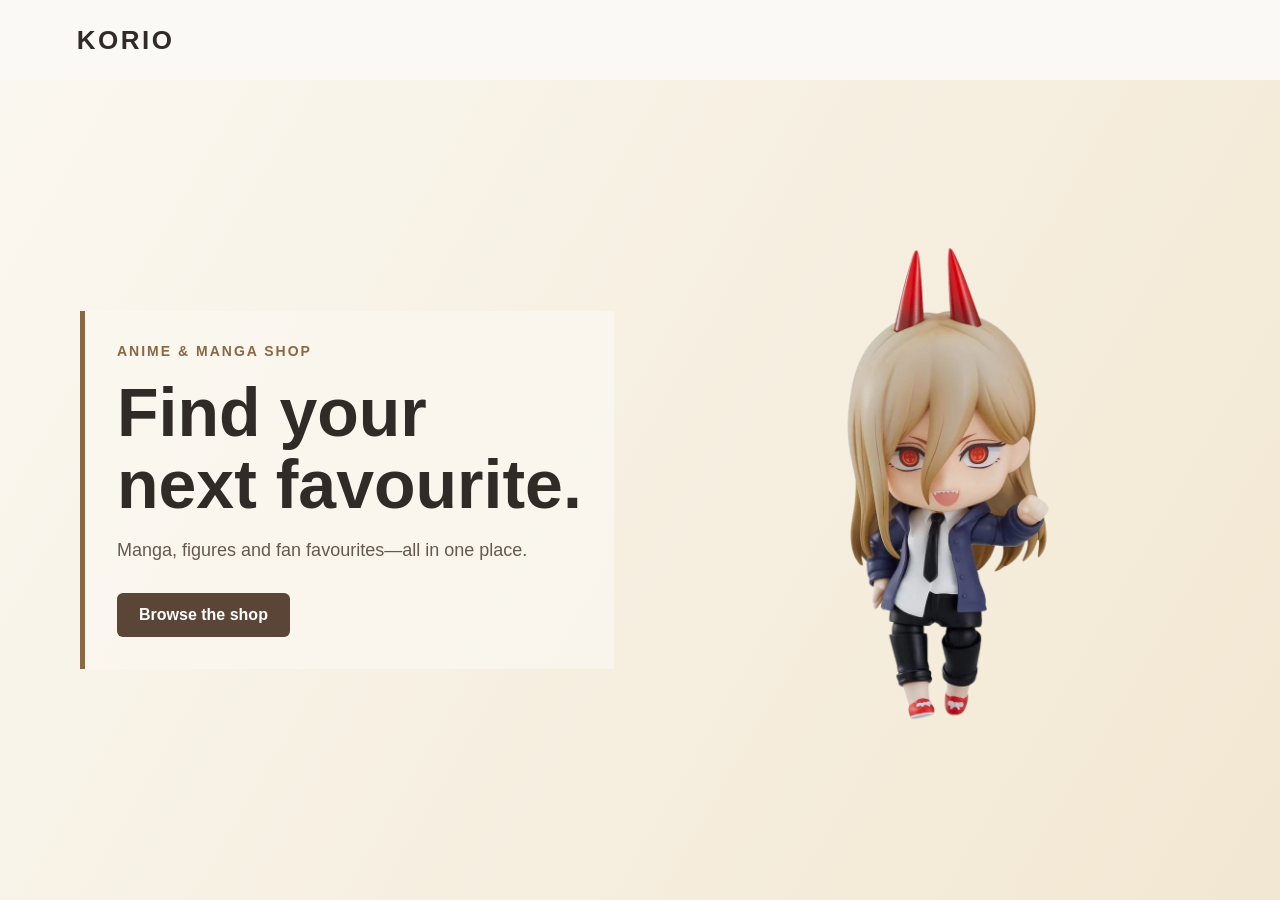
<file: index.html>
<!DOCTYPE html>
<html lang="en">
<head>
  <meta charset="utf-8">
  <meta name="viewport" content="width=device-width, initial-scale=1">
  <meta http-equiv="refresh" content="0; url=/Webshop/index.html">
  <title>Korio Webshop</title>
</head>
<body>
  <p>Opening the <a href="/Webshop/index.html">Korio webshop</a>…</p>
  <script>
    window.location.replace("/Webshop/index.html");
  </script>
</body>
</html>
</file>
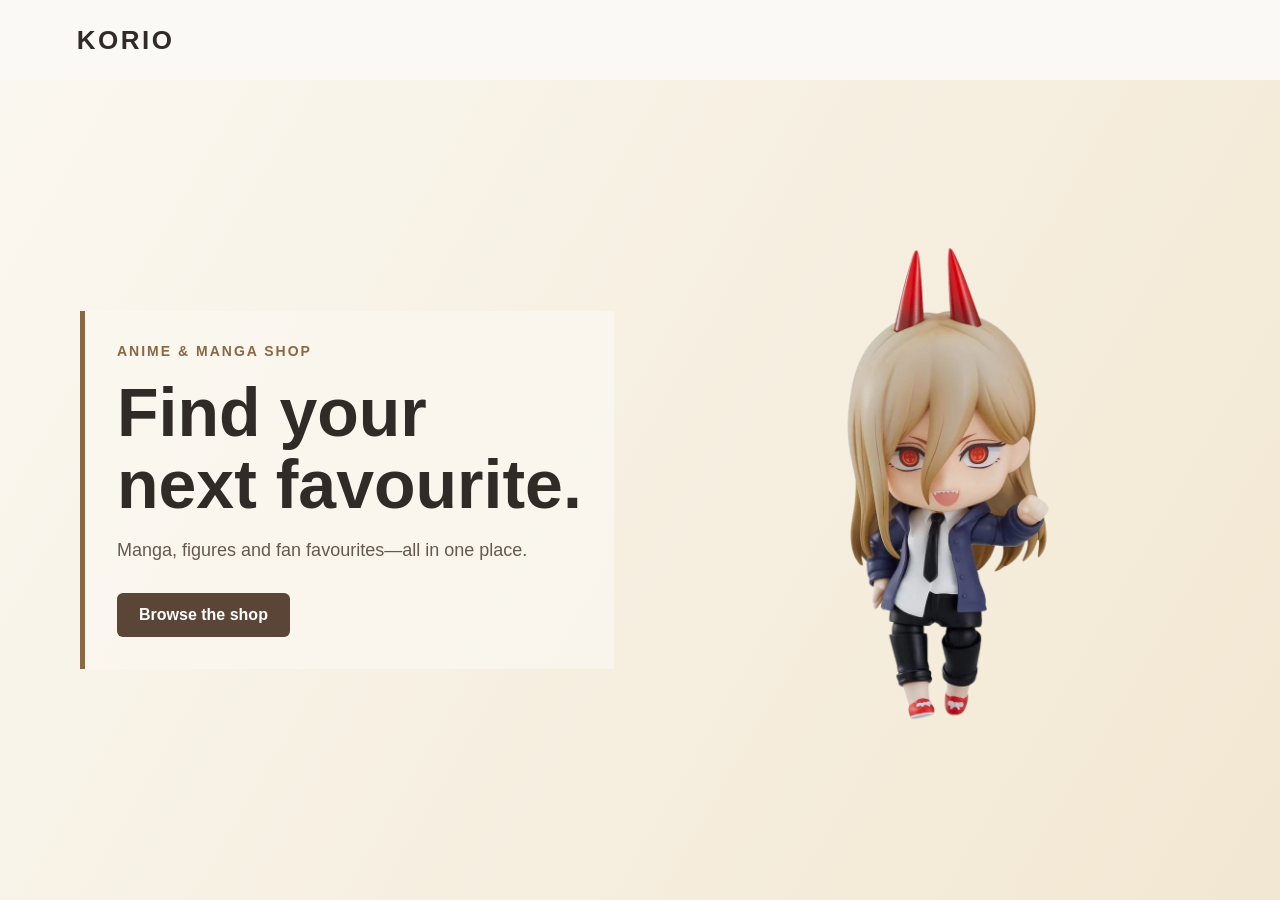
<file: Webshop/index.html>
<!DOCTYPE html>
<html lang="en">
<head>
  <meta charset="utf-8">
  <meta name="viewport" content="width=device-width, initial-scale=1">
  <title>Korio | Anime & Manga Shop</title>
  <link rel="stylesheet" href="style.css">
</head>
<body class="home-page">
  <header class="header home-header">
    <a href="index.html" class="home-brand" aria-label="Korio home">KORIO</a>
  </header>
  <main class="home-main">
    <section class="home-intro" aria-labelledby="home-title">
      <p class="home-eyebrow">ANIME & MANGA SHOP</p>
      <h1 id="home-title">Find your next favourite.</h1>
      <p class="home-description">Manga, figures and fan favourites—all in one place.</p>
      <a class="home-shop-button" href="shop.html">Browse the shop</a>
    </section>
    <img class="home-image" src="img/power.png" alt="Power">
  </main>
</body>
</html>
</file>
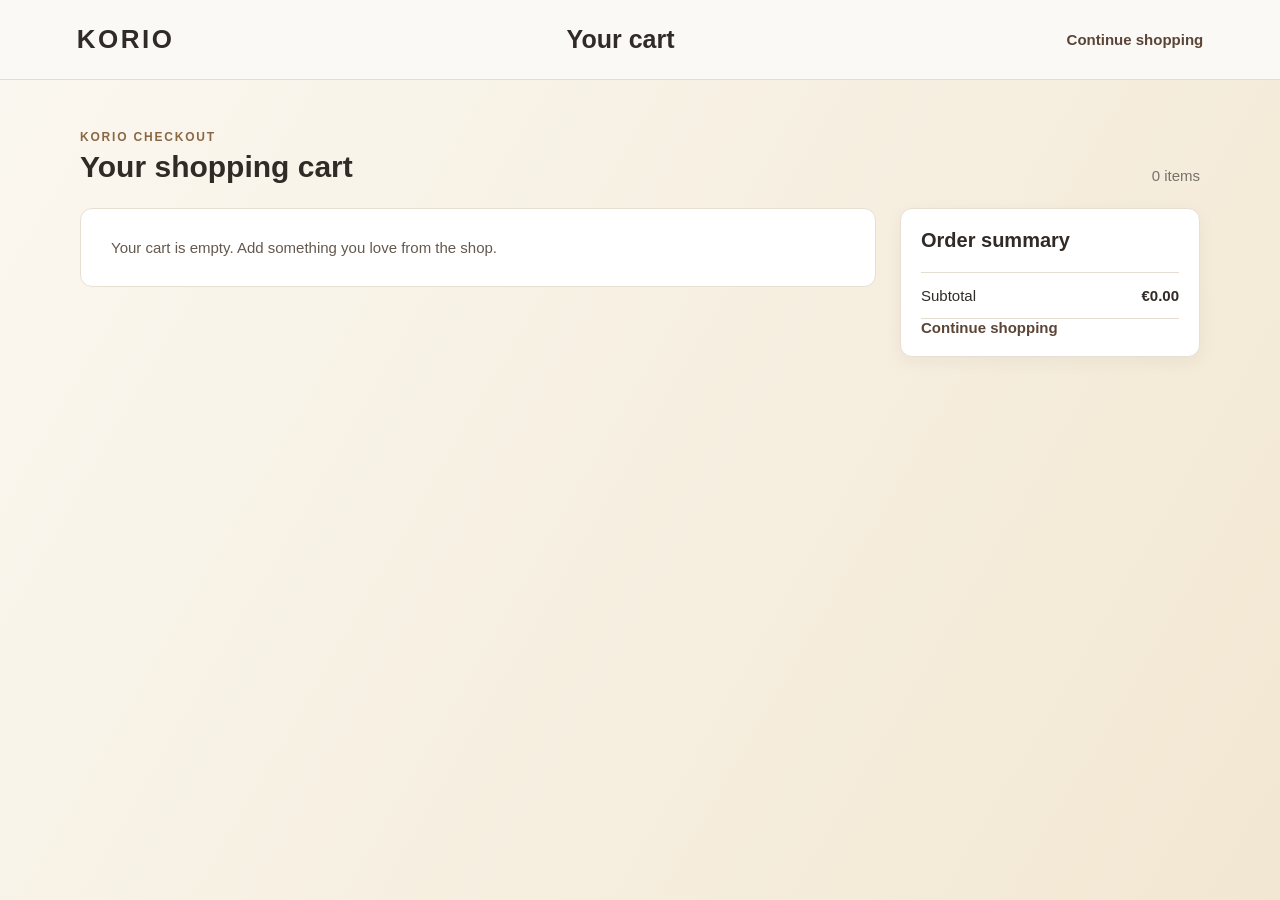
<file: Webshop/cart.html>
<!DOCTYPE html>
<html lang="en">
<head>
    <meta charset="UTF-8">
    <meta name="viewport" content="width=device-width, initial-scale=1.0">
    <link rel="stylesheet" href="stylee.css">
    <script src="products.js" defer></script>
    <script src="cart.js" defer></script>
    <title>Your cart | Korio</title>
</head>
<body>
<header class="header">
    <a class="header__logo-link" href="index.html" aria-label="Back to Korio homepage">KORIO</a>
    <h1 class="headerTitle">Your cart</h1>
    <a class="continue-shopping" href="shop.html">Continue shopping</a>
</header>
<main class="cart-page">
    <div class="cart-heading">
      <div>
        <p class="cart-eyebrow">KORIO CHECKOUT</p>
        <h2>Your shopping cart</h2>
      </div>
      <span id="cart-item-count">0 items</span>
    </div>
    <div class="cart-layout">
      <section id="cart-items" class="cart-items" aria-label="Items in your cart"></section>
      <aside class="cart-summary" aria-label="Order summary">
        <h2>Order summary</h2>
        <div class="summary-line">
          <span>Subtotal</span>
          <strong id="cart-total">€0.00</strong>
        </div>
        <a class="summary-continue" href="shop.html">Continue shopping</a>
      </aside>
    </div>
</main>
</body>
</html>
</file>
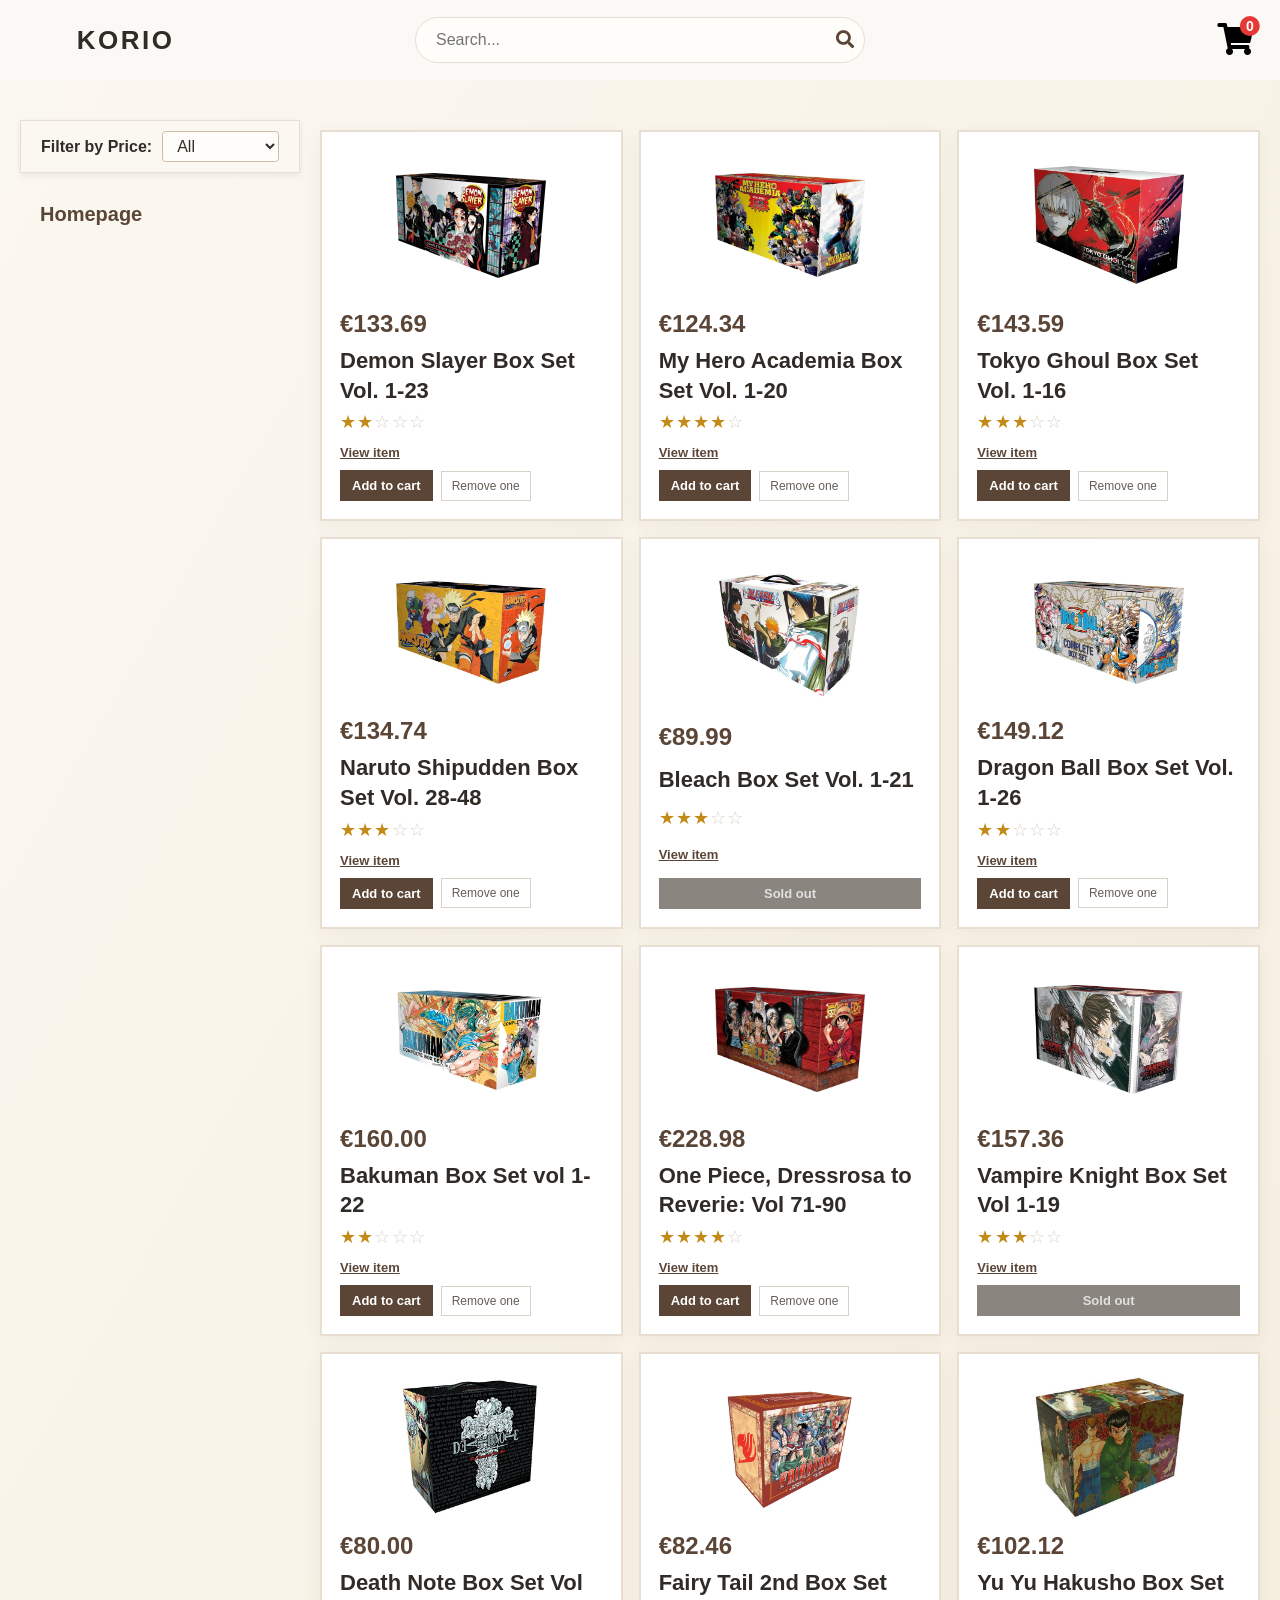
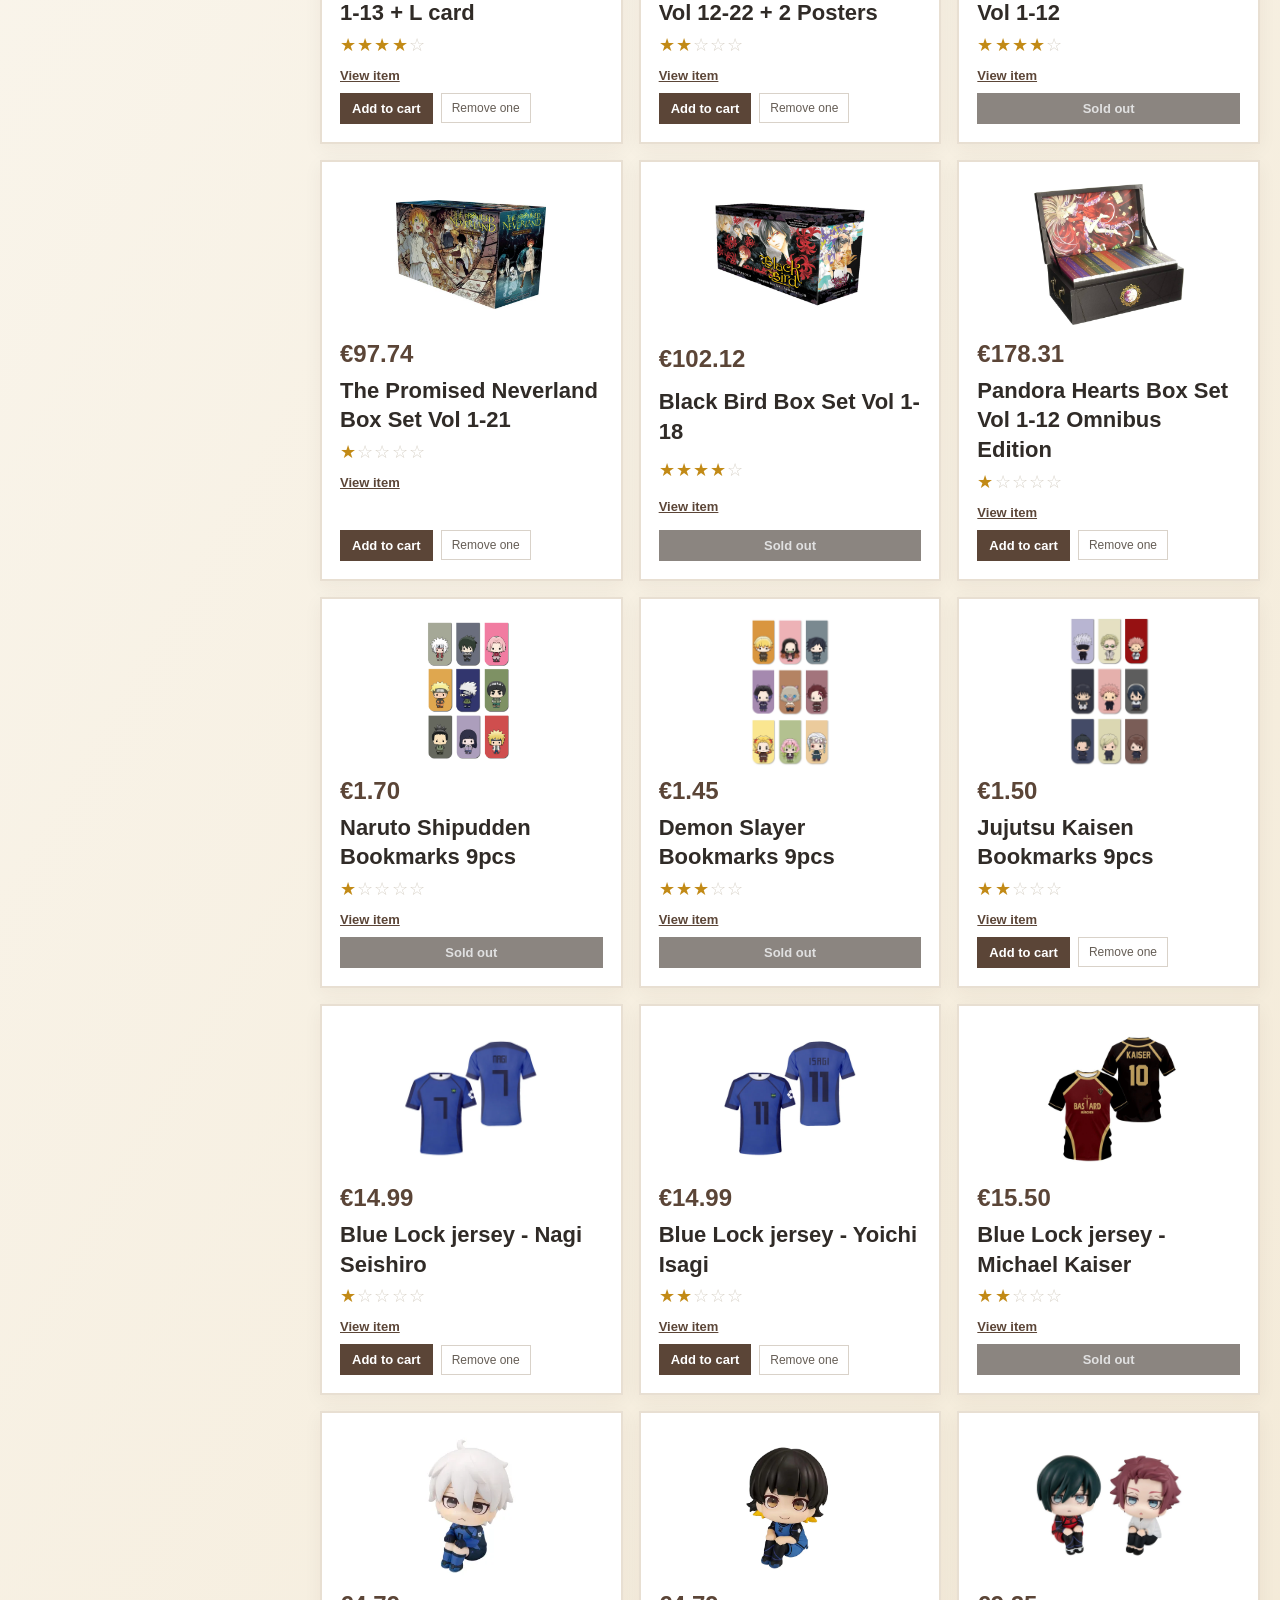
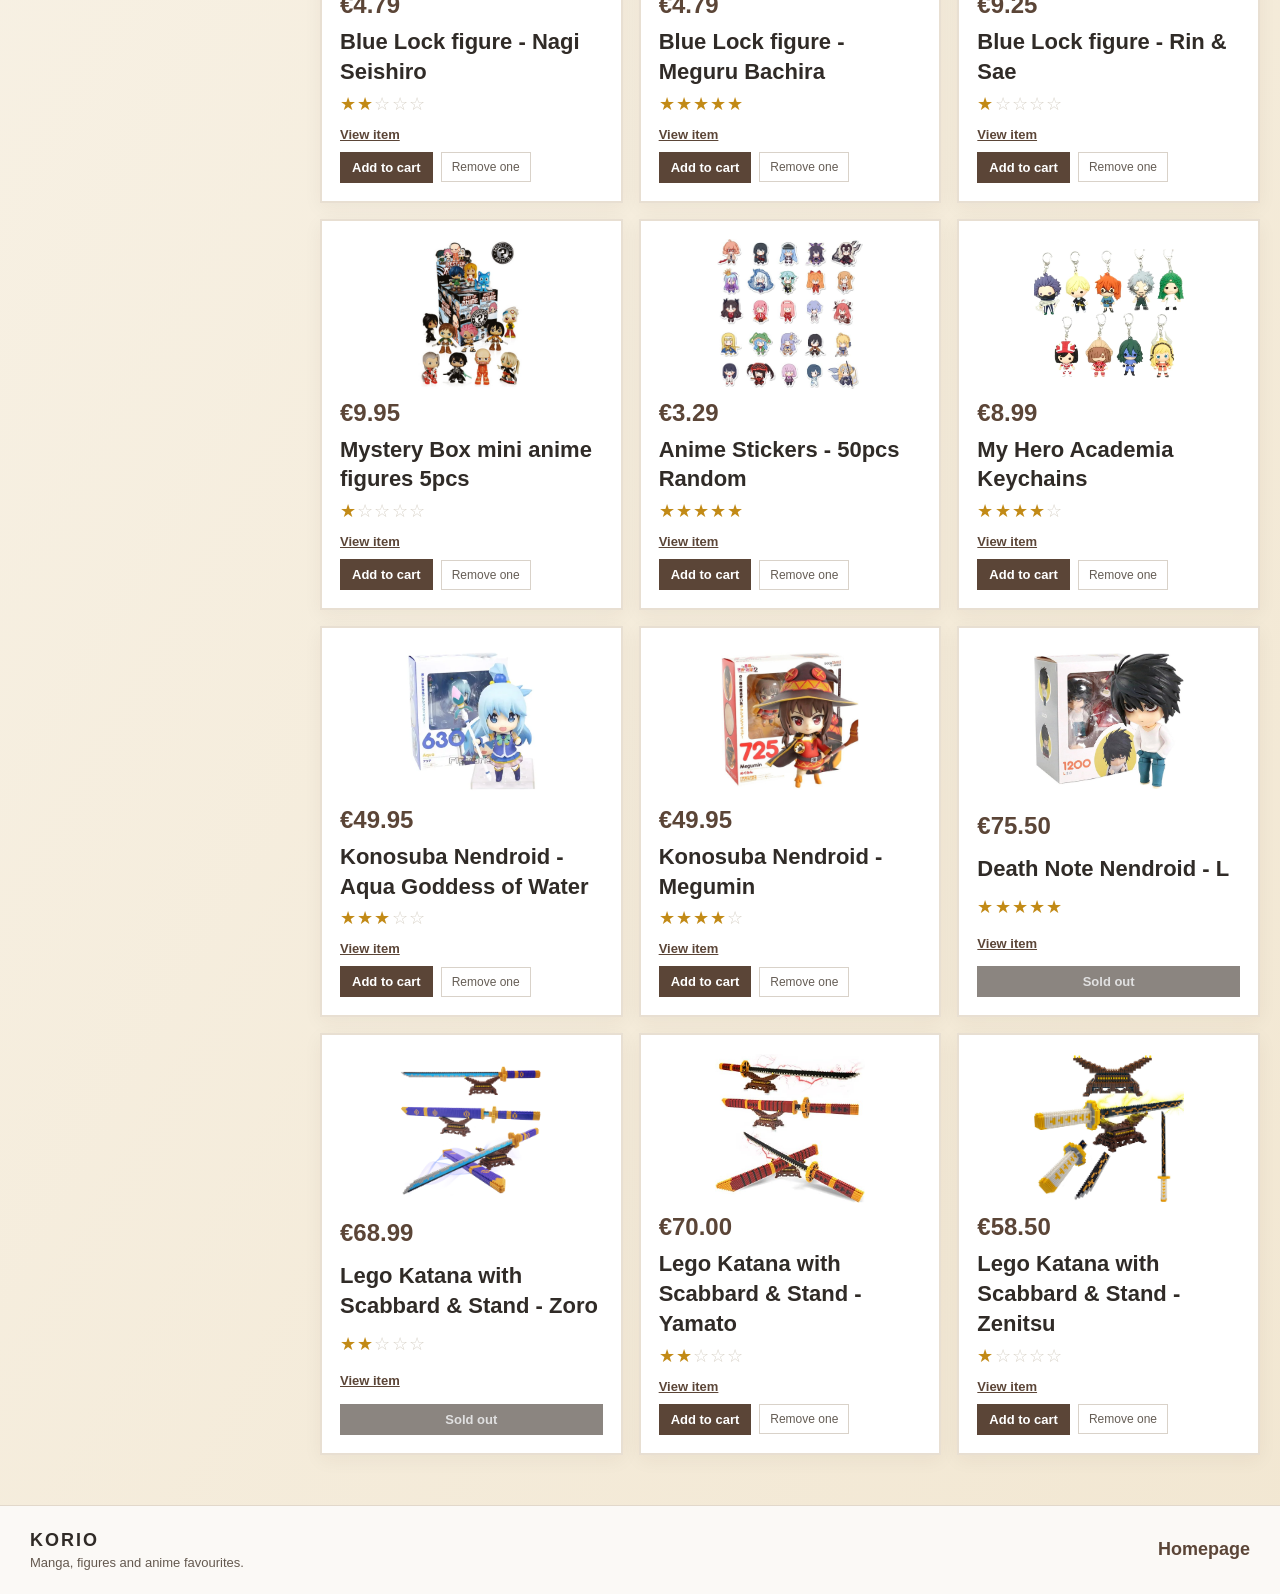
<file: Webshop/shop.html>
<!DOCTYPE html>
<html lang="en">
<head>
  <meta charset="utf-8" />
  <meta content="width=device-width, initial-scale=1" name="viewport" />
  <title>Webshop Korio</title>
  <link rel="stylesheet" href="style.css">
  <script src="products.js" defer></script>
  <script src="main.js" defer></script>
  <link rel="stylesheet" href="https://cdnjs.cloudflare.com/ajax/libs/font-awesome/5.15.3/css/all.min.css" />
</head>
<body>
  <header class="header shop-header">
    <a class="shop-brand" href="index.html" aria-label="Korio homepage">KORIO</a>
    <form class="searchbar">
      <input type="text" name="q" placeholder="Search..." required>
      <button type="submit"><i class="fas fa-search"></i></button>
    </form>
    <button type="button" class="cart-button" id="cartButton" aria-label="Open shopping cart">
      <div class="cart" aria-label="Shopping cart with 0 items" title="Shopping cart">
        <i class="fas fa-shopping-cart" aria-hidden="true"></i>
        <div class="cart__badge" aria-live="polite" aria-atomic="true" id="cart-count">0</div>
      </div>
    </button>
  </header>
  <main class="main-container">
    <div class="shop-sidebar">
      <aside class="filter">
        <label for="price-filter" class="filter__label">Filter by Price:</label>
        <select id="price-filter" class="filter__select">
          <option value="all">All</option>
          <option value="2.5">Under €2.50</option>
          <option value="5">Under €5</option>
          <option value="10">Under €10</option>
          <option value="15">Under €15</option>
          <option value="25">Under €25</option>
          <option value="50">Under €50</option>
          <option value="75">Under €75</option>
          <option value="100">Under €100</option>
          <option value="100+">€100+</option>
        </select>
      </aside>
      <a class="shop-home-link" href="index.html">Homepage</a>
    </div>
    <section class="products" aria-label="Product list"></section>
  </main>
  <footer class="shop-footer">
    <div class="shop-footer__content">
      <div>
        <a class="shop-footer__brand" href="index.html">KORIO</a>
        <p>Manga, figures and anime favourites.</p>
      </div>
      <nav class="shop-footer__links" aria-label="Footer navigation">
        <a href="index.html">Homepage</a>
      </nav>
    </div>
  </footer>
  <dialog class="product-dialog" id="productDialog" aria-labelledby="productDialogTitle">
    <button class="product-dialog__close" type="button" aria-label="Close product details">×</button>
    <img class="product-dialog__img" id="productDialogImage" alt="">
    <div class="product-dialog__details">
      <p class="product-dialog__availability" id="productDialogAvailability"></p>
      <h2 id="productDialogTitle"></h2>
      <p class="product-dialog__price" id="productDialogPrice"></p>
      <p class="product-dialog__description" id="productDialogDescription"></p>
      <button class="product__button product-dialog__add" id="productDialogAdd" type="button">Add to cart</button>
    </div>
  </dialog>
</body>
</html>
</file>
<file: Webshop/style.css>
html {
      font-size: 62.5%;
    }


    
   *{
margin: 0;
padding: 0;
box-sizing: border-box;
}

body{

font-family: sans-serif;
font-size: 1rem;
}


.header{
background: #fbf9f6;
display: flex;
height: 8rem;
justify-content: space-between;
align-items: center;
position: relative;
width: 100%;
}

.shop-header {
  display: grid;
  grid-template-columns: minmax(8rem, 1fr) minmax(20rem, 45rem) minmax(8rem, 1fr);
  gap: 2rem;
  height: 8rem;
  padding: 0 6vw;
  position: sticky;
  top: 0;
  z-index: 10;
}

.headerTitle{
color: rgb(0, 0, 0);
text-transform: uppercase;
font-size: 400%;
font-weight: 400;
}

.headerButton{
    text-transform: uppercase;
    background: transparent;
    color: rgb(0, 0, 0);
    border:none;
    font-size: 150%;
    letter-spacing: 0.2rem;
}
.shop-brand {
  justify-self: start;
  color: #302b27;
  font-size: 2.6rem;
  font-weight: 800;
  letter-spacing: 0.25rem;
  text-decoration: none;
}

.searchbar {
  grid-column: 2;
  width: 100%;
  max-width: none;
  margin: 0;
  display: flex;
  align-items: center;
  border: 1px solid #e5ddd1;
  border-radius: 30px;
  padding: 5px 10px;
  background-color: #fffdf9;
}

.searchbar input[type="text"] {
  border: none;
  outline: none;
  flex: 1;
  padding: 8px 10px;
  font-size: 16px;
  border-radius: 30px;
  background: transparent;
}

.searchbar button {
  background: none;
  border: none;
  color: #5b4537;
  font-size: 18px;
  cursor: pointer;
}


.bigFigure{
    width: 100%;
    height: 90vh;
}

.headerButton:hover{
cursor: pointer;
}



 body {
      margin: 0;
      font-family: 'Trebuchet MS', 'Lucida Sans Unicode', 'Lucida Grande', 'Lucida Sans', Arial, sans-serif;
      background: linear-gradient(120deg, #fbf8f1, #f2e7d2);
      color: #302b27;
      min-height: 100vh;
      display: flex;
      flex-direction: column;
      align-items: center;
      box-sizing: border-box;
    }

.products {
  display: grid;
  grid-template-columns: repeat(auto-fit, minmax(245px, 1fr));
  flex: 1;
  gap: 1.6rem;
  width: auto;
  max-width: none;
  min-width: 0;
  padding-top: 3rem;
}


  @media (min-width: 1024px) {
  .products {
    grid-template-columns: repeat(3, minmax(0, 1fr));
  }
  }

  .product {
  display: flex;
  flex-direction: column;
  justify-content: space-between;
  background-color: #fff;
  border: 0.2rem solid #e8dfd2;
  border-radius: 0;
  padding: 1.8rem;
  box-shadow: 0 0.5rem 1.8rem rgb(55 42 30 / 5%);
  transition: box-shadow 0.3s ease;
  min-height: auto;
  cursor: pointer;
  }

  .product:hover {
    box-shadow: 0 0.8rem 2.2rem rgb(55 42 30 / 10%);
  }

  .product:focus-visible {
    outline: 2px solid #302b27;
    outline-offset: 2px;
  }

    .product--not-available {
      background-color: #fff;
      color: #64594f;
     
    }

    .product__img {    
      width: 15rem;
      height: 15rem;
      object-fit: contain;
      background: #fff;
      margin: 0 auto 1.2rem auto;
      user-select: none;
    }


    .product__title {
      font-size: 2.2rem;
      font-weight: 600;
      margin: 0 0 0.6rem 0;
      line-height: 1.35;
      color: #302b27;
      display: -webkit-box;
      -webkit-box-orient: vertical;
      -webkit-line-clamp: 3;
      overflow: hidden;
    }

    .product__subtitle {
      font-size: 1.6rem;
      margin: 0 0 1rem 0;
      font-weight: 400;
    }


    .product__price {
      font-size: 2.4rem;
      font-weight: 700;
      margin: 0 0 1rem 0;
      line-height: 1;
      color: #5b4537;
    }


    .product__rating {
      font-size: 1.8rem;
      letter-spacing: 0.12rem;
      margin-bottom: 1.2rem;
      user-select: none;
    }

    .stars-filled {
      color: #c28a16;
    }

    .stars-empty {
      color: #d8d2c8;
    }

    .product__actions {
      display: flex;
      flex-wrap: wrap;
      align-items: center;
      gap: 0.8rem;
      margin-top: auto;
    }

    .product__button {
      background-color: #5b4537;
      color: #ffffff;
      border: none;
      padding: 0.8rem 1.2rem;
      font-size: 1.3rem;
      font-weight: 600;
      cursor: pointer;
      border-radius: 0;
      transition: background-color 0.3s ease;
      user-select: none;
    }

    .product__view-button {
      margin: 0 0 1rem;
      padding: 0;
      border: 0;
      background: transparent;
      color: #5b4537;
      font: inherit;
      font-size: 1.3rem;
      font-weight: 700;
      text-align: left;
      text-decoration: underline;
      cursor: pointer;
    }

    .product__view-button:hover {
      color: #a35532;
    }


    .remove__button{
      background-color: transparent;
      color: #655d55;
      border: 1px solid #d9d2c9;
      padding: 0.7rem 1rem;
      font-size: 1.2rem;
      font-weight: 500;
      cursor: pointer;
      border-radius: 0;
      transition: background-color 0.3s ease;
      user-select: none;
    }

    .product__button:hover:not(:disabled) {
      background-color: #453329;
    }

    .remove__button:hover {
      background-color: #f2efeb;
      color: #352e28;
    }

   
    
       .product__button--disabled {
      background-color: #8b8580;
      cursor: not-allowed;
      color: #e0e0e0;

    }

    .product__not-available-label {
      position: absolute;
      top: 1.6rem;
      left: 1.6rem;
      font-size: 1.4rem;
      font-weight: 700;
      color: #9d0500;
      user-select: none;
    }


   
.cart-button {
  grid-column: 3;
  justify-self: end;
  flex: 0 0 auto;
  transform: translateX(calc(6vw - 1.6rem));
  padding: 1rem;
  border: 0;
  background: transparent;
  color: #000;
  cursor: pointer;
}

.cart {
  position: relative;
  font-size: 3.2rem;
  color: inherit;
  user-select: none;
}

    .cart__badge {
      position: absolute;
      top: -0.6rem;
      right: -0.6rem;
      background-color: #e53935;
      color: #fff;
      font-size: 1.4rem;
      font-weight: 700;
      width: 2rem;
      height: 2rem;
      border-radius: 50%;
      display: flex;
      align-items: center;
      justify-content: center;
      pointer-events: none;
    }

.product-dialog {
    position: fixed;
    inset: 50% auto auto 50%;
    width: min(62rem, calc(100% - 3.2rem));
    max-width: none;
    max-height: min(80vh, 60rem);
    padding: 2.4rem;
    transform: translate(-50%, -50%);
    border: 0;
    border-radius: 0;
    background: #fff;
    color: #302b27;
    box-shadow: 0 1.5rem 5rem rgb(0 0 0 / 25%);
}

.product-dialog[open] {
    display: flex;
    align-items: center;
    gap: 2.4rem;
}

.product-dialog::backdrop {
    background: rgb(25 22 19 / 55%);
}

.product-dialog__close {
    position: absolute;
    top: 0.8rem;
    right: 1.2rem;
    border: 0;
    background: transparent;
    color: #554d46;
    font-size: 3rem;
    line-height: 1;
    cursor: pointer;
}

.product-dialog__img {
    width: 40%;
    max-height: 32rem;
    object-fit: contain;
    background: #fff;
}

.product-dialog__details {
    flex: 1;
    padding: 1.4rem 0;
}

.product-dialog__availability {
    margin-bottom: 1rem;
    color: #5b6841;
    font-size: 1.4rem;
    font-weight: 700;
}

.product-dialog__availability.is-unavailable {
    color: #8a5141;
}

.product-dialog__details h2 {
    margin-bottom: 1.2rem;
    font-size: 2.4rem;
    line-height: 1.25;
}

.product-dialog__price {
    margin-bottom: 2rem;
    font-size: 2.4rem;
    font-weight: 700;
}

.product-dialog__description {
    margin-bottom: 2rem;
    color: #64594f;
    font-size: 1.6rem;
    line-height: 1.6;
}

.product-dialog__add {
    width: 100%;
    max-width: none;
    text-align: center;
}

.product-dialog__add:disabled {
    background: #8b8177;
    cursor: not-allowed;
}

    
.KorioPage{
  text-decoration: none;
  color: #5b4537;
}

.shop-home-link {
  display: inline-block;
  margin: 1rem 2rem;
  color: #5b4537;
  font-size: 2rem;
  font-weight: 700;
  text-decoration: none;
}

.shop-home-link:hover {
  color: #8b6844;
  text-decoration: underline;
}

.shop-footer {
  width: 100%;
  margin-top: 3rem;
  padding: 2.4rem 3rem;
  border-top: 1px solid #e2d8cb;
  background: #fbf9f6;
  color: #64594f;
  font-size: 1.3rem;
}

.shop-footer__content {
  display: flex;
  align-items: center;
  justify-content: space-between;
  gap: 2rem;
  width: min(100%, 140rem);
  margin: 0 auto;
}

.shop-footer__brand {
  display: inline-block;
  margin-bottom: 0.4rem;
  color: #302b27;
  font-size: 1.8rem;
  font-weight: 800;
  letter-spacing: 0.2rem;
  text-decoration: none;
}

.shop-footer__links {
  display: flex;
  gap: 1.8rem;
}

.shop-footer__links a {
  color: #5b4537;
  font-size: 1.8rem;
  font-weight: 700;
  text-decoration: none;
}

.shop-footer__links a:hover {
  text-decoration: underline;
}

 
    .product__remove-button {
      background-color: transparent;
      border: none;
      color: #49ffaa;
      font-size: 1.8rem;
      font-weight: 700;
      cursor: pointer;
      align-self: flex-start;
      padding: 0;
      user-select: none;
      transition: color 0.3s ease;
    }

    .product__remove-button:hover {
      color: #a12a2a;
    }

    @media (max-width: 480px) {
      .shop-header {
        grid-template-columns: 1fr auto;
        grid-template-rows: auto auto;
        gap: 0.8rem 1rem;
        height: auto;
        min-height: 0;
        padding: 1rem 6vw;
      }

      .shop-brand {
        grid-column: 1;
        grid-row: 1;
      }

      .searchbar {
        grid-column: 1 / -1;
        grid-row: 2;
        min-width: 0;
        padding: 0.3rem 0.6rem;
      }

      .searchbar input[type="text"] {
        min-width: 0;
        padding: 0.6rem;
        font-size: 1.4rem;
      }

      .cart-button {
        grid-column: 2;
        grid-row: 1;
        transform: none;
        padding: 0.5rem;
      }

      .cart {
        font-size: 2.6rem;
      }

      .product__img {
        width: 12rem;
        height: 12rem;
      }
      .product__price {
        font-size: 2.4rem;
      }
      .product__title {
        font-size: 2rem;
      }
      .product__actions {
        align-items: stretch;
      }

      .product__actions .product__button {
        width: 100%;
        text-align: center;
      }

      .product-dialog[open] {
        flex-direction: column;
        align-items: stretch;
        gap: 1rem;
      }

      .product-dialog__img {
        width: 100%;
        height: 22rem;
      }
    }

    @media (max-width: 480px) {
      .shop-footer {
        padding: 2rem 1.6rem;
      }

      .shop-footer__content {
        align-items: flex-start;
        flex-direction: column;
        gap: 1.4rem;
      }
    }

    .main-container {
  display: flex;
  width: 100%;
  max-width: 1400px;
  padding: 2rem;
  gap: 2rem;
}

.shop-sidebar {
  flex: 0 0 28rem;
}

    @media (max-width: 1023px) {
      .main-container {
        flex-direction: column;
      }

      .shop-sidebar {
        width: 100%;
        flex-basis: auto;
      }

      .products {
        flex: none;
        width: 100%;
        grid-template-columns: repeat(auto-fit, minmax(245px, 1fr));
      }
    }

    .filter-sidebar {
  width: 200px;
  background-color: #ffffff;
  padding: 1rem;
  border-radius: 8px;
  box-shadow: 0 0 10px rgba(0,0,0,0.05);
  font-size: 1.4rem;
}

.filter-sidebar h2 {
  margin-bottom: 1rem;
  font-size: 1.8rem;
  font-weight: bold;
}

.filter {
  display: grid;
  grid-template-columns: max-content minmax(0, 1fr);
  align-items: center;
  gap: 1rem;
  background-color: #fbf8f1;
  padding: 1rem 2rem;
  border-radius: 0;
  border: 1px solid #e8dfd2;
  box-shadow: 0 2px 6px rgb(55 42 30 / 8%);
  margin-top: 2rem;
  margin-bottom: 2rem;
  align-self: flex-start;
}

.filter__label {
  font-size: 1.6rem;
  font-weight: 600;
  white-space: nowrap;
}

.filter__select {
  font-size: 1.6rem;
  padding: 0.5rem 1rem;
  border-radius: 0.35rem;
  border: 1px solid #cbbba7;
  background-color: #fffdf9;
  color: #302b27;
}

.home-page {
  background: linear-gradient(120deg, #fbf8f1, #f2e7d2);
}

.home-header {
  justify-content: space-between;
  padding: 0 6vw;
}

.home-brand {
  color: #302b27;
  font-size: 2.6rem;
  font-weight: 800;
  letter-spacing: 0.25rem;
  text-decoration: none;
}

.home-main {
  display: grid;
  grid-template-columns: minmax(0, 1fr) minmax(28rem, 1fr);
  align-items: center;
  gap: 4vw;
  width: min(112rem, 88%);
  flex: 1;
  margin: 0 auto;
  padding: 6rem 0;
}

.home-intro {
  max-width: 56rem;
  padding: 3.2rem;
  border-left: 0.5rem solid #8b6844;
  background: rgb(251 248 241 / 72%);
}

.home-eyebrow {
  margin-bottom: 1.8rem;
  color: #8b6844;
  font-size: 1.4rem;
  font-weight: 700;
  letter-spacing: 0.2rem;
}

.home-intro h1 {
  margin-bottom: 1.6rem;
  color: #302b27;
  font-size: clamp(4rem, 6vw, 6.8rem);
  line-height: 1.05;
}

.home-description {
  margin-bottom: 2.8rem;
  color: #64594f;
  font-size: 1.8rem;
  line-height: 1.6;
}

.home-shop-button {
  display: inline-block;
  padding: 1.3rem 2.2rem;
  border-radius: 0.6rem;
  background: #5b4537;
  color: #fff;
  font-size: 1.6rem;
  font-weight: 700;
  text-decoration: none;
  transition: background-color 0.2s ease, transform 0.2s ease;
}

.home-shop-button:hover {
  transform: translateY(-0.2rem);
  background: #453329;
}

.home-image {
  width: 100%;
  max-height: 52rem;
  object-fit: contain;
}

@media (max-width: 700px) {
  .home-main {
    grid-template-columns: 1fr;
    gap: 3rem;
    padding: 5rem 0;
  }

  .home-image {
    height: auto;
    max-height: 30rem;
  }

  .home-intro {
    max-width: none;
    padding: 2.4rem;
  }

  .home-intro h1 {
    font-size: 3.6rem;
  }
}
</file>
<file: Webshop/stylee.css>
html {
  font-size: 62.5%;
}

* {
  margin: 0;
  padding: 0;
  box-sizing: border-box;
}

body {
  font-family: 'Trebuchet MS', 'Lucida Sans Unicode', 'Lucida Grande', 'Lucida Sans', Arial, sans-serif;
  background: linear-gradient(120deg, #fbf8f1, #f2e7d2);
  color: #302b27;
  min-height: 100vh;
  display: flex;
  flex-direction: column;
}

.header {
  background: #fbf9f6;
  display: flex;
  min-height: 8rem;
  padding: 0 6vw;
  justify-content: space-between;
  align-items: center;
  width: 100%;
  border-bottom: 1px solid #e5ddd1;
}

.headerTitle {
  color: #302b27;
  font-size: 2.5rem;
  font-weight: 700;
}

.header__logo {
  display: block;
  width: 8rem;
  height: 7rem;
  object-fit: contain;
}

.header__logo-link {
  display: block;
  color: #302b27;
  font-size: 2.6rem;
  font-weight: 800;
  letter-spacing: 0.25rem;
  text-decoration: none;
}

.continue-shopping,
.summary-continue {
  color: #5b4537;
  font-size: 1.5rem;
  font-weight: 700;
  text-decoration: none;
}

.continue-shopping:hover,
.summary-continue:hover {
  color: #8b6844;
}

.cart-page {
  width: min(112rem, 90%);
  margin: 5rem auto;
}

.cart-heading {
  display: flex;
  justify-content: space-between;
  align-items: flex-end;
  margin-bottom: 2.4rem;
}

.cart-eyebrow {
  margin-bottom: 0.6rem;
  color: #8b6844;
  font-size: 1.2rem;
  font-weight: 700;
  letter-spacing: 0.18rem;
}

.cart-heading h2 {
  font-size: 3rem;
  color: #302b27;
}

.cart-heading > span {
  color: #77716b;
  font-size: 1.5rem;
}

.cart-layout {
  display: grid;
  grid-template-columns: minmax(0, 1fr) 30rem;
  align-items: start;
  gap: 2.4rem;
}

.cart-items {
  display: grid;
  gap: 1.4rem;
}

.cart-item,
.cart-summary {
  background: #fff;
  border: 1px solid #e8dfd2;
  border-radius: 1.2rem;
  box-shadow: 0 0.5rem 1.8rem rgb(55 42 30 / 5%);
}

.cart-item {
  display: flex;
  align-items: center;
  justify-content: space-between;
  gap: 2rem;
  padding: 1.8rem;
}

.cart-left {
  display: flex;
  align-items: center;
  min-width: 0;
  gap: 1.8rem;
}

.cart-img {
  flex: 0 0 10rem;
  width: 10rem;
  height: 11rem;
  padding: 0.8rem;
  object-fit: contain;
  background: #fff;
  border: 0;
}

.cart-details {
  min-width: 0;
}

.cart-title {
  margin-bottom: 0.8rem;
  font-size: 1.7rem;
  font-weight: 700;
  line-height: 1.35;
}

.cart-subtitle,
.cart-unit-price {
  margin-bottom: 0.5rem;
  color: #64594f;
  font-size: 1.3rem;
}

.cart-right {
  display: grid;
  grid-template-columns: auto auto;
  align-items: center;
  justify-items: end;
  gap: 0.8rem 1rem;
}

.quantity-label {
  color: #64594f;
  font-size: 1.3rem;
}

.cart-quantity {
  width: 6rem;
  padding: 0.7rem;
  border: 1px solid #cbbba7;
  border-radius: 0.6rem;
  font: inherit;
  font-size: 1.4rem;
}

.remove-btn {
  grid-column: 1 / -1;
  padding: 0.4rem 0;
  border: 0;
  background: transparent;
  color: #8b6844;
  font: inherit;
  font-size: 1.3rem;
  cursor: pointer;
}

.remove-btn:hover {
  color: #5b4537;
  text-decoration: underline;
}

.cart-price {
  grid-column: 1 / -1;
  font-size: 1.7rem;
  font-weight: 700;
}

.cart-summary {
  padding: 2rem;
}

.cart-summary h2 {
  margin-bottom: 2rem;
  font-size: 2rem;
}

.summary-line {
  display: flex;
  justify-content: space-between;
  gap: 1rem;
  padding: 1.4rem 0;
  border-top: 1px solid #e5ddd1;
  border-bottom: 1px solid #e5ddd1;
  font-size: 1.5rem;
}

.summary-note {
  margin: 1.4rem 0 2rem;
  color: #64594f;
  font-size: 1.3rem;
  line-height: 1.5;
}

.cart-empty {
  padding: 3rem;
  background: #fff;
  border: 1px solid #e8dfd2;
  border-radius: 1.2rem;
  color: #64594f;
  font-size: 1.5rem;
}

@media (max-width: 760px) {
  .cart-page {
    margin: 3rem auto;
  }

  .cart-layout {
    grid-template-columns: 1fr;
  }
}

@media (max-width: 520px) {
  .header {
    padding: 0 6vw;
  }

  .headerTitle {
    font-size: 2rem;
  }

  .continue-shopping {
    font-size: 1.2rem;
  }

  .cart-heading h2 {
    font-size: 2.4rem;
  }

  .cart-item {
    align-items: flex-start;
    padding: 1.2rem;
    gap: 1rem;
  }

  .cart-left {
    align-items: flex-start;
    gap: 1rem;
  }

  .cart-img {
    flex-basis: 7rem;
    width: 7rem;
    height: 8rem;
  }

  .cart-title {
    font-size: 1.4rem;
  }

  .cart-right {
    flex: 0 0 auto;
  }
}
</file>
